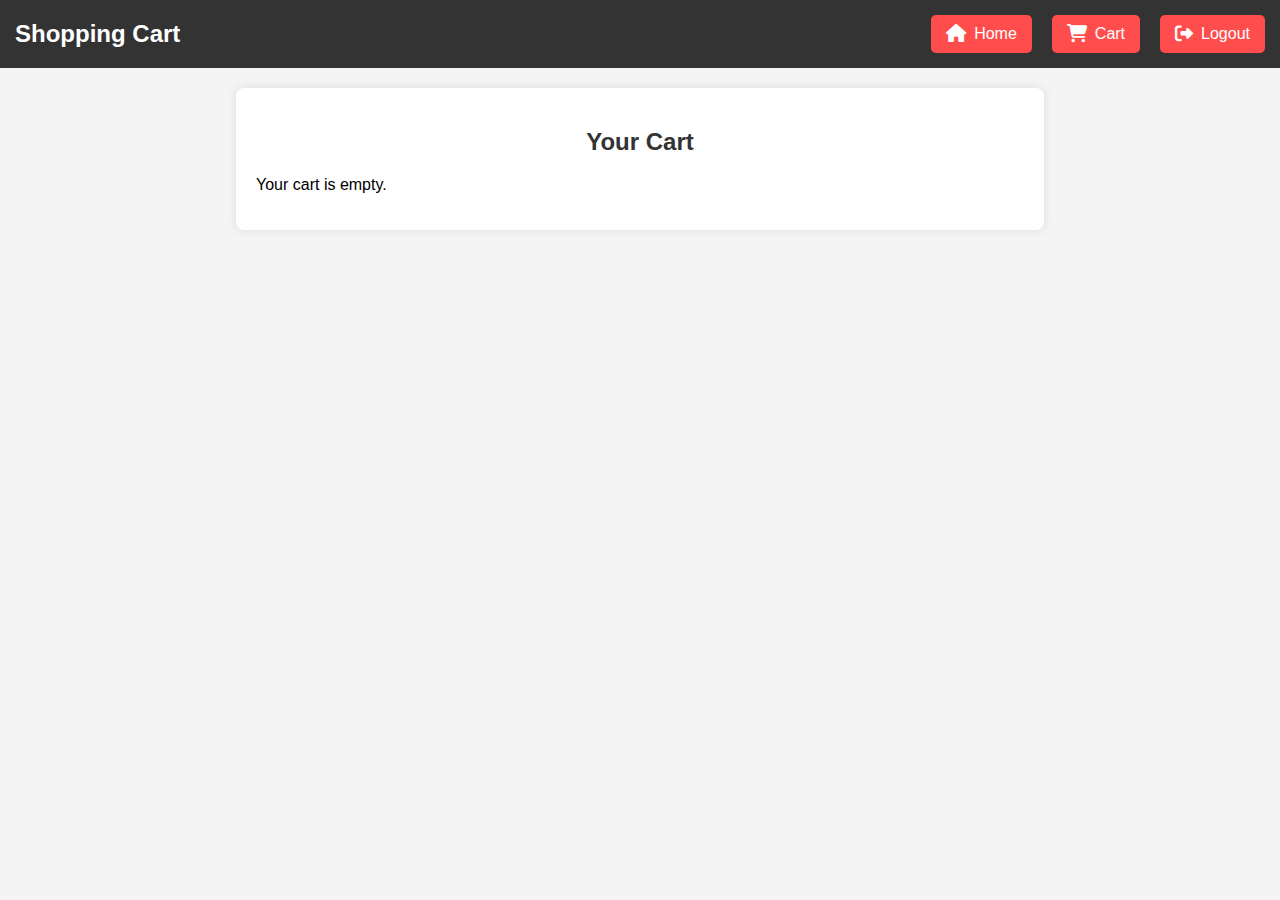
<file: cart.html>
<!DOCTYPE html>
<html lang="en">
<head>
    <meta charset="UTF-8">
    <meta name="viewport" content="width=device-width, initial-scale=1.0">
    <title>Shopping Cart</title>
    <link rel="stylesheet" href="css/cart.css">
    <link rel="stylesheet" href="https://cdnjs.cloudflare.com/ajax/libs/font-awesome/6.4.2/css/all.min.css">

</head>
<body>
    <nav class="navbar">
        <h1>Shopping Cart</h1>
        <ul class="nav-links">
            <li><a href="index.html"><i class="fas fa-home"></i>Home</a></li>
            <li><a href="cart.html"><i class="fas fa-shopping-cart"></i>Cart</a></li>
            <li><a href="logout.html" class="logout-link"><i class="fas fa-sign-out-alt"></i>Logout</a></li>
        </ul>
    </nav>

    <div class="container">
        <h2>Your Cart</h2>
        <div id="cart-items"></div>
        <h3 id="total-price">Total: $0</h3>
        <button id="checkout-btn" onclick="showCheckoutForm()">Checkout</button>
    </div>

    <!-- Checkout Form (Initially Hidden) -->
    <div id="checkout-form" class="checkout-form" style="display: none;">
        <h2>Checkout</h2>
        <form id="orderForm">
            <label for="name">Full Name</label>
            <input type="text" id="name" required><br>

            <label for="address">Address</label>
            <input type="text" id="address" required><br>

            <label for="contact">Contact Number</label>
            <input type="tel" id="contact" pattern="[0-9]{10}" required>

            <button type="submit">Confirm Order</button>
        </form>
    </div>

    <script>

        document.addEventListener("DOMContentLoaded", loadCart);

function loadCart() {
    let cart = JSON.parse(localStorage.getItem("cart")) || [];
    let cartItemsContainer = document.getElementById("cart-items");
    let totalPriceElement = document.getElementById("total-price");
    let checkoutBtn = document.getElementById("checkout-btn");  // Get checkout button

    cartItemsContainer.innerHTML = "";
    let total = 0;

    if (cart.length === 0) {
        cartItemsContainer.innerHTML = "<p>Your cart is empty.</p>";
        totalPriceElement.style.display = "none"; // Hide total price
        checkoutBtn.style.display = "none"; // Hide checkout button
        return;
    }

    totalPriceElement.style.display = "block"; // Show total price
    checkoutBtn.style.display = "block"; // Show checkout button

    cart.forEach((item, index) => {
        let itemElement = document.createElement("div");
        itemElement.classList.add("cart-item");
        itemElement.innerHTML = `
            <img src="${item.image}" width="100">
            <p>${item.title}</p>
            <p>Price: $${item.price}</p>
            <input type="number" min="1" value="${item.quantity}" onchange="updateQuantity(${index}, this.value)">
            <button onclick="removeFromCart(${index})" style="margin-left: 10px; padding: 5px 10px; font-size: 12px;">Remove</button>
        `;
        cartItemsContainer.appendChild(itemElement);
        total += item.price * item.quantity;
    });

    totalPriceElement.textContent = `Total: $${total.toFixed(2)}`;
}

function updateQuantity(index, quantity) {
    let cart = JSON.parse(localStorage.getItem("cart"));
    if (quantity <= 0) return;
    
    cart[index].quantity = parseInt(quantity);
    localStorage.setItem("cart", JSON.stringify(cart));
    loadCart(); // Reload cart
}

function removeFromCart(index) {
    let cart = JSON.parse(localStorage.getItem("cart"));
    cart.splice(index, 1);
    localStorage.setItem("cart", JSON.stringify(cart));
    loadCart(); // Reload cart to check if checkout button should be hidden
}

function showCheckoutForm() {
    document.getElementById("checkout-form").style.display = "block";
}

document.getElementById("orderForm").addEventListener("submit", function(event) {
    event.preventDefault();

    let name = document.getElementById("name").value.trim();
    let address = document.getElementById("address").value.trim();
    let contact = document.getElementById("contact").value.trim();

    if (name === "" || address === "" || contact.length !== 10) {
        alert("Please enter valid details!");
        return;
    }

    alert("Your order is placed!");
    localStorage.removeItem("cart"); // Clear cart after order
    window.location.href = "index.html";
});

    </script>
</body>
</html>
</file>
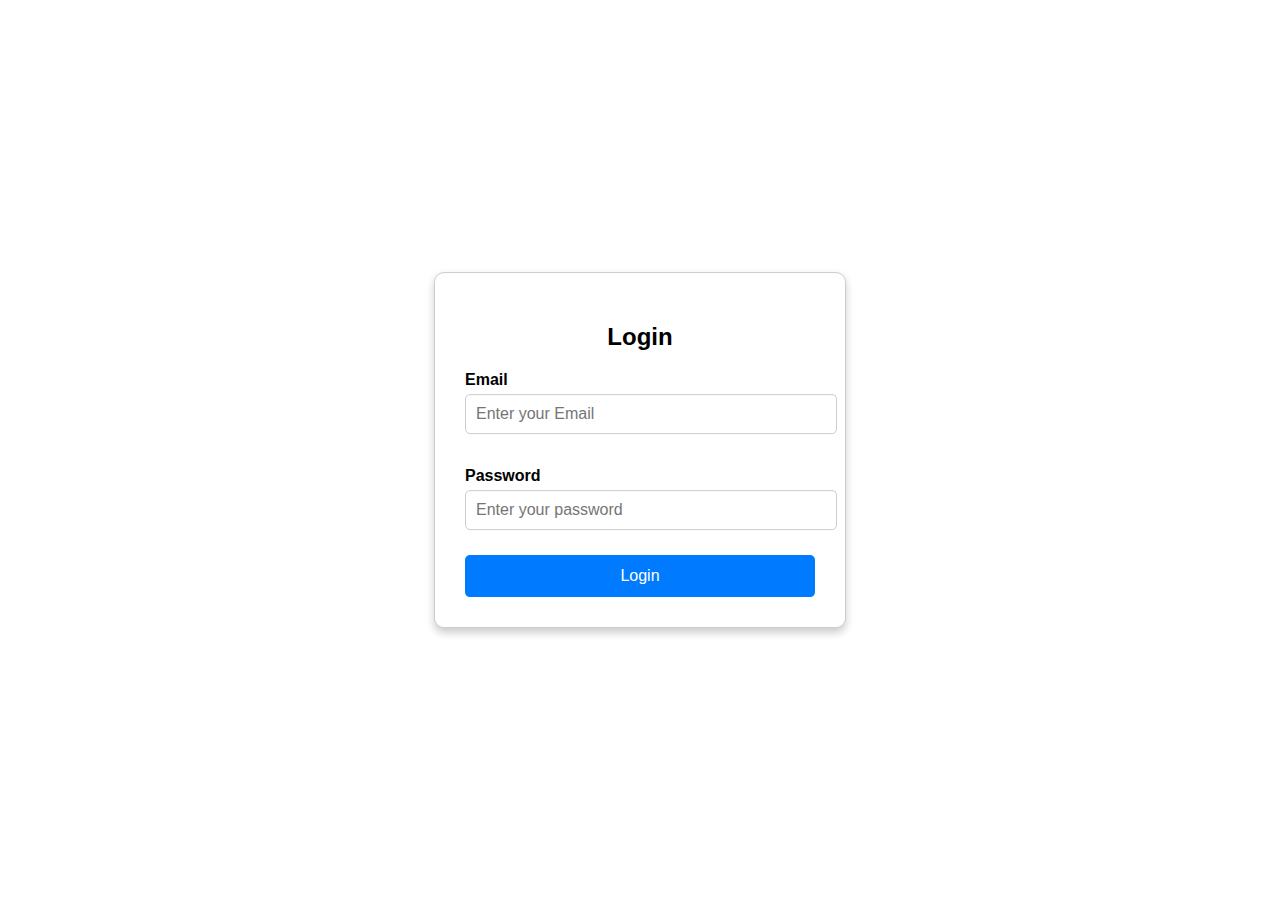
<file: login.html>
<!DOCTYPE html>
<html lang="en">
<head>
    <meta charset="UTF-8">
    <meta name="viewport" content="width=device-width, initial-scale=1.0">
    <link rel="stylesheet" href="css/style.css">
    <title>Login</title>
</head>
<body>
    <div class="login-container">
        <h2>Login</h2>
        <form id="loginForm">
            <div class="input-group">
                <label for="email">Email</label>
                <input type="email" id="email" placeholder="Enter your Email" required>

            </div><br>
            <div class="input-group">
                <label for="password">Password</label>
                <input type="password" id="password" placeholder="Enter your password" required>
            </div>
            <div id="error-message" class="error-message"></div>
            <button type="submit">Login</button>
        </form>
        
    </div>

    <script>
        document.getElementById("loginForm").addEventListener("submit",function(event){
             event.preventDefault();

            let email=document.getElementById("email").value;
            let password=document.getElementById("password").value;
            let errorMessage=document.getElementById("error-message");

            const validEmail="admin@gmail.com";
            const validPassword="admin123";

            if(email===validEmail&&password===validPassword){
                errorMessage.textContent=" ";
                alert("Login Successful!");
                window.location.href="index.html";
            }else{
                errorMessage.textContent="Invalid email or password!";
            }

        });
    </script>
</body>
</html>
</file>
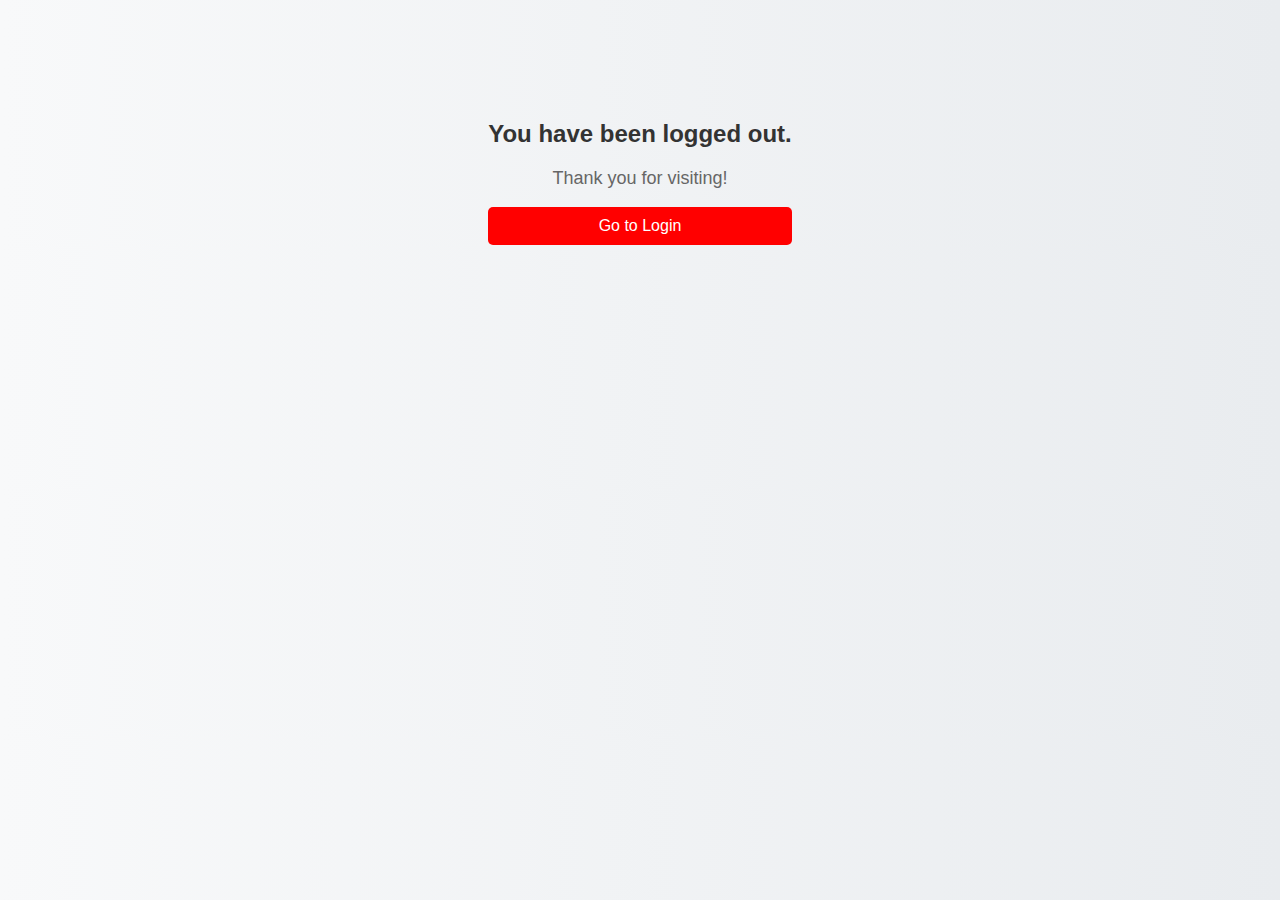
<file: logout.html>
<!DOCTYPE html>
<html lang="en">
<head>
    <meta charset="UTF-8">
    <meta name="viewport" content="width=device-width, initial-scale=1.0">
    <title>Logout</title>
    <link rel="stylesheet" href="css/style.css"> <!-- Link your CSS file -->
    <link rel="stylesheet" href="https://cdnjs.cloudflare.com/ajax/libs/font-awesome/6.4.2/css/all.min.css">

</head>
<body>
    <div class="logout-container">
        <h2>You have been logged out.</h2>
        <p>Thank you for visiting!</p>
        <a href="login.html"><button>Go to Login</button></a>
    </div>

    <script>
        // Clear user session
        localStorage.removeItem("user");
        localStorage.removeItem("cart"); // Optional: Clear cart if needed
    </script>
</body>
</html>
</file>
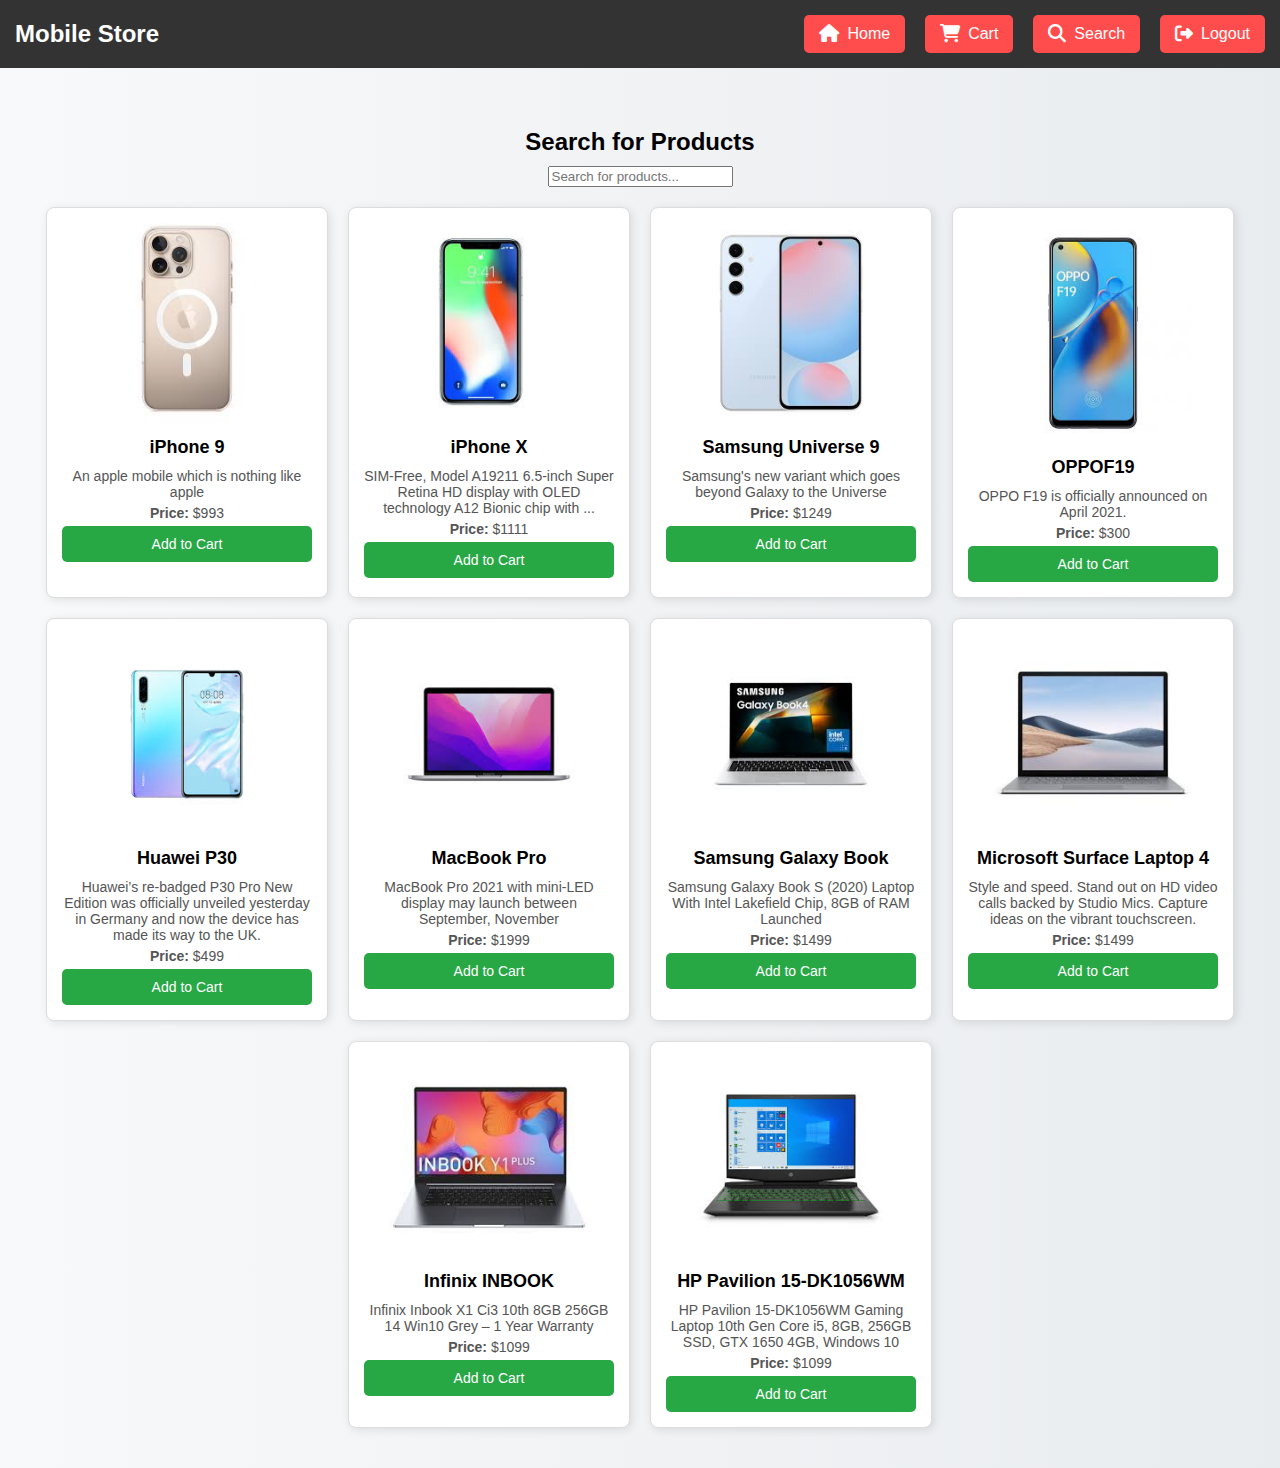
<file: search.html>
<!DOCTYPE html>
<html lang="en">
<head>
    <meta charset="UTF-8">
    <meta name="viewport" content="width=device-width, initial-scale=1.0">
    <title>Search Products</title>
    <link rel="stylesheet" href="css/style.css">
    <link rel="stylesheet" href="https://cdnjs.cloudflare.com/ajax/libs/font-awesome/6.4.2/css/all.min.css">

</head>
<body>
    <nav class="navbar">
        <h1>Mobile Store</h1>
        <ul class="nav-links">
            <li><a href="index.html"><i class="fas fa-home"></i>Home</a></li>
            <li><a href="cart.html"><i class="fas fa-shopping-cart"></i>Cart</a></li>
            <li><a href="search.html"><i class="fas fa-search"></i>Search</a></li>
            <li><a href="logout.html" class="logout-link"><i class="fas fa-sign-out-alt"></i>Logout</a></li>
        </ul>
    </nav>

    <div class="container">
        <h2>Search for Products</h2>

        <!-- Search Bar -->
        <input type="text" id="search-bar" placeholder="Search for products..." oninput="searchProducts()">

        <!-- Product List -->
        <div id="product-list" class="product-list"></div>
    </div>

    <script>
        let productsData = [];

        document.addEventListener("DOMContentLoaded", () => {
            fetch('product.json')
                .then(response => response.json())
                .then(data => {
                    // Store products for search functionality
                    productsData = data.products.filter(product => product.category === "smartphones" || product.category === undefined);
                    displayProducts(productsData);
                })
                .catch(error => console.error("Error loading products:", error));
        });

        function displayProducts(products) {
            const productList = document.getElementById("product-list");
            productList.innerHTML = ""; // Clear previous results

            products.forEach(product => {
                const productCard = document.createElement("div");
                productCard.classList.add("product-card");

                productCard.innerHTML = `
                    <img src="${product.image}" alt="${product.title}" width="200">
                    <h3>${product.title}</h3>
                    <p>${product.description}</p>
                    <p><strong>Price:</strong> $${product.price}</p>
                    <button onclick="addToCart(${product.id}, '${product.title}', ${product.price}, '${product.image}')">
                        Add to Cart
                    </button>
                `;

                productList.appendChild(productCard);
            });
        }

        function searchProducts() {
            let query = document.getElementById("search-bar").value.toLowerCase();
            let filteredProducts = productsData.filter(product => product.title.toLowerCase().includes(query));
            displayProducts(filteredProducts);
        }

        function addToCart(id, title, price, image) {
            let cart = JSON.parse(localStorage.getItem("cart")) || [];

            let existingItem = cart.find(item => item.id === id);
            if (existingItem) {
                existingItem.quantity += 1;
            } else {
                cart.push({ id, title, price, image, quantity: 1 });
            }

            localStorage.setItem("cart", JSON.stringify(cart));
            alert(`${title} added to cart!`);
        }
    </script>
</body>
</html>
</file>
<file: css/cart.css>
/* General Page Styles */
body {
    font-family: Arial, sans-serif;
    margin: 0;
    padding: 0;
    background-color: #f4f4f4;
}

/* Navbar */

.navbar {
    background-color: #333;
    padding: 15px;
    color: #fff;
    display: flex;
    justify-content: space-between;
    align-items: center;
    width: 100%;
    box-sizing: border-box;
}

.navbar h1 {
    margin: 0;
    font-size: 24px;
}

.nav-links {
    list-style: none;
    display: flex;
    gap: 20px;
    margin: 0;
    padding: 0;
}

.nav-links li {
    display: inline;
}

.nav-links a {
    color: #fff;
    text-decoration: none;
    font-size: 16px;
}

.nav-links a:hover {
    text-decoration: underline;
}

/* Main Container */
.container {
    width: 60%;
    margin: 20px auto;
    background: white;
    padding: 20px;
    box-shadow: 0 0 10px rgba(0, 0, 0, 0.1);
    border-radius: 8px;
}

h2, h3 {
    text-align: center;
    color: #333;
}

/* Cart Items */
.cart-item {
    display: flex;
    align-items: center;
    justify-content: space-between;
    background: #fff;
    padding: 15px;
    margin-bottom: 10px;
    border-radius: 5px;
    box-shadow: 0px 0px 5px rgba(0, 0, 0, 0.1);
}

.cart-item img {
    width: 80px;
    height: 80px;
    object-fit: cover;
    border-radius: 5px;
}

.cart-item p {
    flex: 1;
    margin: 0 15px;
    font-size: 16px;
}

/* Quantity Input */
.cart-item input {
    width: 50px;
    padding: 5px;
    font-size: 14px;
    text-align: center;
    border: 1px solid #ccc;
    border-radius: 5px;
}

/* Remove Button */
.cart-item button {
    background-color: #e74c3c;
    color: white;
    border: none;
    padding: 8px 12px;
    font-size: 14px;
    cursor: pointer;
    border-radius: 5px;
}

.cart-item button:hover {
    background-color: #c0392b;
}

/* Total Price */
#total-price {
    font-size: 20px;
    font-weight: bold;
    text-align: center;
    margin-top: 20px;
}

/* Checkout Button */
#checkout-btn {
    display: block;
    width: 100%;
    background: #27ae60;
    color: white;
    padding: 12px;
    font-size: 16px;
    border: none;
    border-radius: 5px;
    cursor: pointer;
    text-align: center;
    margin-top: 15px;
}

#checkout-btn:hover {
    background: #219150;
}

/* Checkout Form */
.checkout-form {
    width: 60%;
    margin: 20px auto;
    background: white;
    padding: 20px;
    box-shadow: 0 0 10px rgba(0, 0, 0, 0.1);
    border-radius: 8px;
    display: none;
}

.checkout-form form {
    display: flex;
    flex-direction: column;
}

.checkout-form label {
    font-weight: bold;
    margin-top: 10px;
}

.checkout-form input {
    padding: 8px;
    margin-top: 5px;
    border: 1px solid #ccc;
    border-radius: 5px;
}

.checkout-form button {
    background: #27ae60;
    color: white;
    padding: 10px;
    border: none;
    border-radius: 5px;
    cursor: pointer;
    font-size: 16px;
    margin-top: 15px;
}

.checkout-form button:hover {
    background: #219150;
}


/* icons */

.nav-links a {
    display: flex;
    align-items: center;
    gap: 8px;  /* Space between icon and text */
    text-decoration: none;
    color: white;
    background-color: #ff4d4d;
    padding: 10px 15px;
    border-radius: 5px;
    transition: background 0.3s;
    font-size: 16px;
}

.nav-links a i {
    font-size: 18px; /* Adjust icon size */
}

.nav-links a:hover {
    background-color: #cc0000;
}


/* mobile responsive */
/* Responsive Design for Mobile */
@media (max-width: 768px) {

    /* Adjust Navbar */
    .navbar {
        flex-direction: column;
        text-align: center;
    }

    .nav-links {
        flex-direction: column;
        gap: 10px;
    }

    .nav-links a {
        display: block;
        width: 100%;
        text-align: center;
        padding: 12px;
    }

    /* Adjust Main Container */
    .container, .checkout-form {
        width: 90%;
        min-width: 300px;
        margin: 15px auto;
        padding: 15px;
    }

    /* Adjust Cart Items */
    .cart-item {
        flex-direction: column;
        align-items: center;
        text-align: center;
    }

    .cart-item img {
        width: 100px;
        height: auto;
        margin-bottom: 10px;
    }

    .cart-item p {
        font-size: 14px;
        margin: 5px 0;
    }

    .cart-item input {
        width: 60px;
        font-size: 14px;
    }

    .cart-item button {
        width: 80px;
        font-size: 14px;
        margin-top: 5px;
    }

    /* Adjust Buttons */
    #checkout-btn, .checkout-form button {
        width: 100%;
        font-size: 16px;
        padding: 10px;
    }
}
</file>
<file: css/style.css>
.login-container {
    background: white;
    padding: 30px;
    border: 1px solid #ccc;
    border-radius: 10px;
    width: 350px;
    text-align: center;
    box-shadow: 0px 4px 8px rgba(0, 0, 0, 0.2);
    position: absolute;
    top: 50%;
    left: 50%;
    transform: translate(-50%, -50%);
}

/* Style input fields */
.input-group label {
    display: block;
    text-align: left;
    font-weight: bold;
    margin-bottom: 5px;
}

.input-group input {
    width: 100%;
    padding: 10px;
    border: 1px solid #ccc;
    border-radius: 5px;
    margin-bottom: 15px;
    font-size: 16px;
}

/* Style error messages */
.error-message {
    color: red;
    font-size: 14px;
    margin-bottom: 10px;
}

/* Style login button */
button {
    background-color: #007bff;
    color: white;
    border: none;
    padding: 12px;
    width: 100%;
    border-radius: 5px;
    cursor: pointer;
    font-size: 16px;
    transition: background-color 0.3s ease;
}

button:hover {
    background-color: #0056b3;
}

/* Responsive Design */
@media (max-width: 768px) {
    .login-container {
        width: 90%;
        padding: 20px;
    }
}



body {
    font-family: Arial, sans-serif;
    background: linear-gradient(to right, #f8f9fa, #e9ecef);
    display: flex;
    flex-direction: column;
    align-items: center;
    justify-content: center;
    align-items: center;
    margin: 0;  /* Fixes gap above navbar */
    padding: 0;
}

/* Navbar Styles */
.navbar {
    background-color: #333;
    padding: 15px;
    color: #fff;
    display: flex;
    justify-content: space-between;
    align-items: center;
    width: 100%;
    box-sizing: border-box;
}

.navbar h1 {
    margin: 0;
    font-size: 24px;
}

.nav-links {
    list-style: none;
    display: flex;
    gap: 20px;
    margin: 0;
    padding: 0;
}

.nav-links li {
    display: inline;
}

.nav-links a {
    color: #fff;
    text-decoration: none;
    font-size: 16px;
}

.nav-links a:hover {
    text-decoration: underline;
}

.container {
    text-align: center;
    padding: 20px;
    margin-top: 20px;
}

.container h2 {
    font-size: 24px;
    margin-bottom: 10px;
}

.container p {
    font-size: 18px;
    color: #555;
}

.product-list {
    display: flex;
    flex-wrap: wrap;
    gap: 20px;
    justify-content: center;
    padding: 20px;
}

.product-card {
    border: 1px solid #ddd;
    padding: 15px;
    width: 250px;
    text-align: center;
    background: white;
    box-shadow: 2px 2px 10px rgba(0, 0, 0, 0.1);
    border-radius: 8px;
    transition: transform 0.2s ease-in-out;
}

.product-card img {
    max-width: 100%;
    border-radius: 5px;
}

.product-card h3 {
    font-size: 18px;
    margin: 10px 0;
}

.product-card p {
    font-size: 14px;
    color: #555;
    margin: 5px 0;
}

.product-card button {
    background-color: #28a745;
    color: white;
    border: none;
    padding: 10px;
    width: 100%;
    border-radius: 5px;
    cursor: pointer;
    font-size: 14px;
    transition: background-color 0.3s ease;
}

.product-card button:hover {
    background-color: #218838;
}

.product-card:hover {
    transform: scale(1.05);
}


@media (max-width: 768px) {
    .navbar {
        flex-direction: column;
        text-align: center;
    }

    .nav-links {
        flex-direction: column;
        gap: 10px;
    }

    .product-list {
        flex-direction: column;
        align-items: center;
    }

    button {
        width: 100%;
    }
}


.cart-item {
    display: flex;
    align-items: center;
    justify-content: space-between;
    padding: 10px;
    border-bottom: 1px solid #ddd;
}

.cart-item img {
    border-radius: 5px;
}

.checkout-form {
    background: white;
    padding: 20px;
    border: 1px solid #ccc;
    border-radius: 5px;
    width: 350px;
    text-align: center;
    box-shadow: 0px 4px 6px rgba(0, 0, 0, 0.1);
    margin: 20px auto;
}


/* logout- */
.logout-container {
    text-align: center;
    margin-top: 100px;
}

.logout-container h2 {
    color: #333;
    font-size: 24px;
}

.logout-container p {
    font-size: 18px;
    color: #666;
}

.logout-container button {
    background-color: red;
    color: white;
    border: none;
    padding: 10px 20px;
    font-size: 16px;
    cursor: pointer;
    border-radius: 5px;
    transition: 0.3s;
}

.logout-container button:hover {
    background-color: darkred;
}

/* icon */
.nav-links a {
    display: flex;
    align-items: center;
    gap: 8px;  /* Space between icon and text */
    text-decoration: none;
    color: white;
    background-color: #ff4d4d;
    padding: 10px 15px;
    border-radius: 5px;
    transition: background 0.3s;
    font-size: 16px;
}

.nav-links a i {
    font-size: 18px; /* Adjust icon size */
}

.nav-links a:hover {
    background-color: #cc0000;
}


/* hero section */
.hero {
    background: url('images/banner.jpg') no-repeat center center/cover;
    height: 60vh;
    display: flex;
    align-items: center;
    justify-content: center;
    text-align: center;
    color: white;
    position: relative;
    margin-top: 50px;
    padding-left: 20px;
    padding-right: 20px;
}

.hero::before {
    content: "";
    position: absolute;
    top: 0; left: 0;
    width: 100%; height: 100%;
    background: rgba(0, 0, 0, 0.5); /* Dark overlay */
}

.hero-content {
    position: relative;
    z-index: 2;
}

.hero h2 {
    font-size: 2.5rem;
    margin-bottom: 10px;
}

.hero p {
    font-size: 1.2rem;
    margin-bottom: 20px;
}

.btn {
    display: inline-block;
    background-color: #ff4d4d;
    color: white;
    padding: 10px 20px;
    text-decoration: none;
    border-radius: 5px;
    font-size: 1.2rem;
    transition: background 0.3s;
}

.btn:hover {
    background-color: #cc0000;
}
</file>
